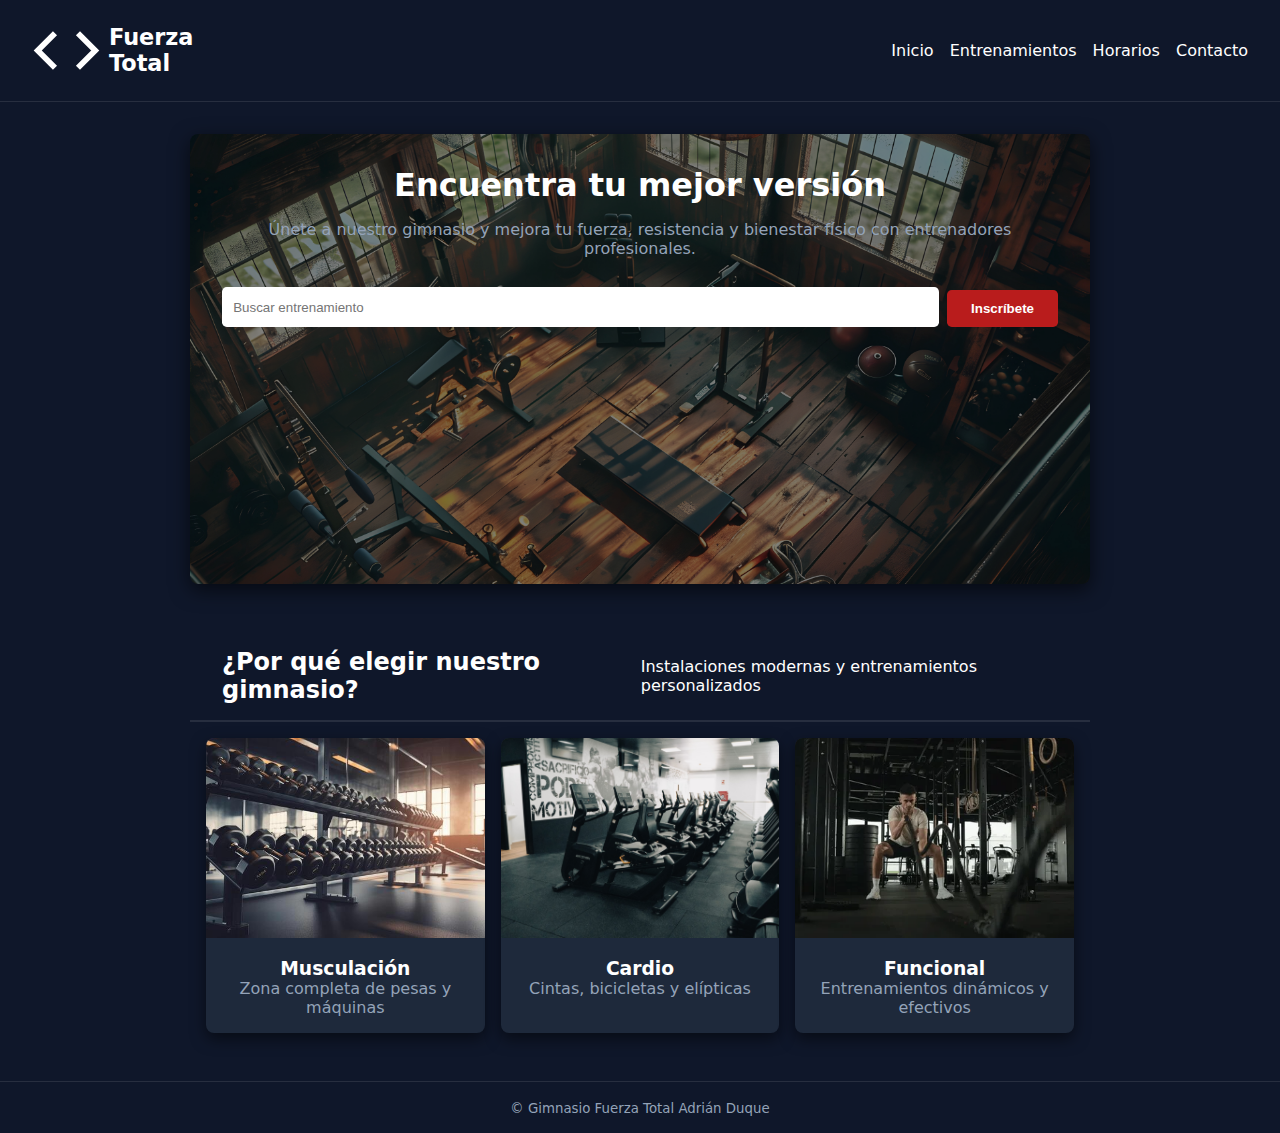
<file: index.html>
<!DOCTYPE html>
<html lang="es">
<head>
    <meta charset="UTF-8">
    <meta name="description" content="Gimnasio Fuerza Total">
    <title>Gimnasio Fuerza Total</title>
    <link rel="stylesheet" href="css.css">
</head>
<body>

<header>
    <h1>
        <svg fill="none" stroke="currentColor" stroke-width="2"
        viewBox="0 0 24 24" xmlns="http://www.w3.org/2000/svg">
            <polyline points="16 18 22 12 16 6"></polyline>
            <polyline points="8 6 2 12 8 18"></polyline>
        </svg>
        Fuerza Total
    </h1>

    <nav>
        <a href="index.html">Inicio</a>
        <a href="pagina2.html">Entrenamientos</a>
        <a href="pagina3.html">Horarios</a>
        <a href="pagina4.html">Contacto</a>
    </nav>
</header>

<main>
    <!-- SECCIÓN INICIO CON FONDO -->
    <section class="inicio">
        <img src="assets/gym.jpg" alt="Gimnasio de fondo">
        <div class="contenido-inicio">
            <h2>Encuentra tu mejor versión</h2>
            <p>Únete a nuestro gimnasio y mejora tu fuerza, resistencia y bienestar físico con entrenadores profesionales.</p>

            <form>
                <div class="busqueda">
                    <input type="text" placeholder="Buscar entrenamiento">
                    <button type="submit">Inscríbete</button>
                </div>
            </form>
        </div>
    </section>

    <!-- SECCIÓN TARJETAS ENTRENAMIENTOS -->
    <section>
        <header>
            <h2>¿Por qué elegir nuestro gimnasio?</h2>
            <p>Instalaciones modernas y entrenamientos personalizados</p>
        </header>

        <footer class="tarjetas">
            <article class="card">
                <img src="assets/zonaM.jpg" alt="Zona de musculación">
                <h3>Musculación</h3>
                <p>Zona completa de pesas y máquinas</p>
            </article>

            <article class="card">
                <img src="assets/zonaC.jpg" alt="Zona de cardio">
                <h3>Cardio</h3>
                <p>Cintas, bicicletas y elípticas</p>
            </article>

            <article class="card card-grande">
                <img src="assets/fun.webp" alt="Entrenamiento funcional">
                <h3>Funcional</h3>
                <p>Entrenamientos dinámicos y efectivos</p>
            </article>
        </footer>
    </section>
</main>

<footer>
    <small>&copy; Gimnasio Fuerza Total Adrián Duque</small>
</footer>

</body>
</html>
</file>
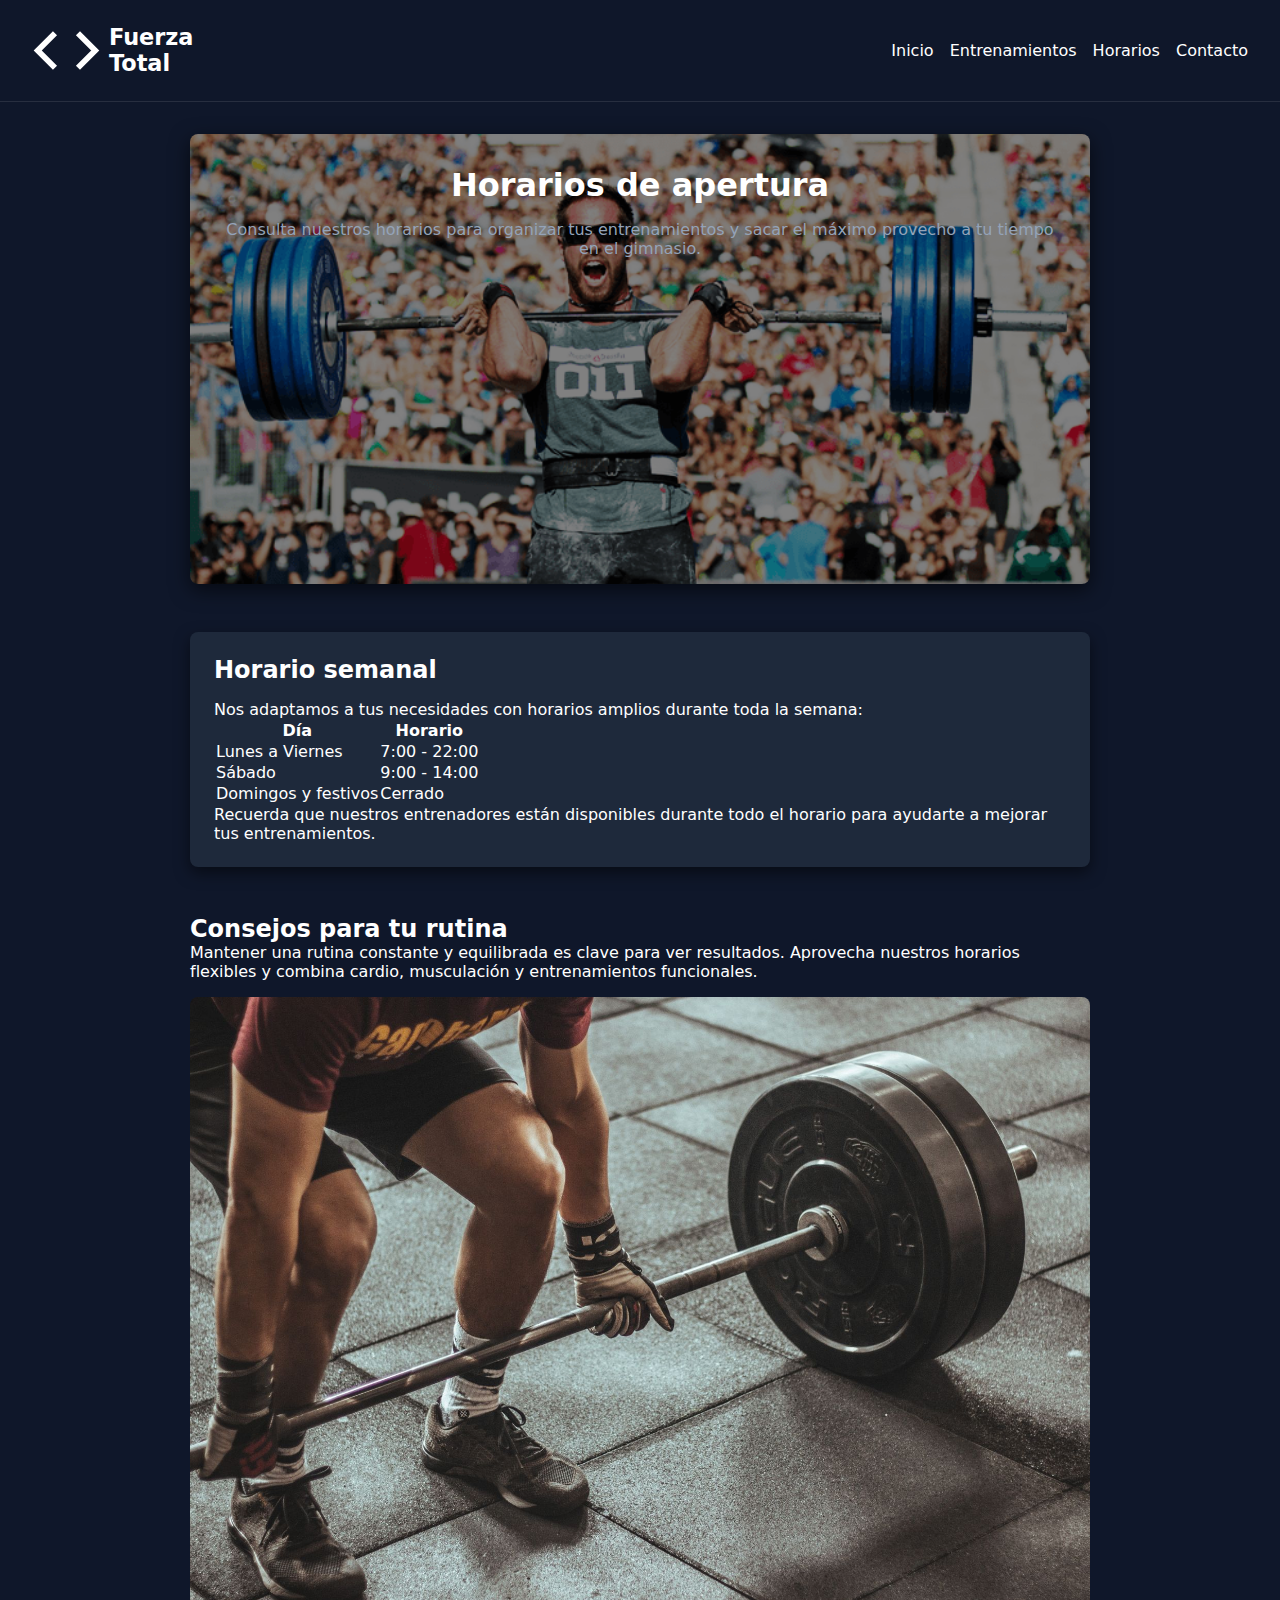
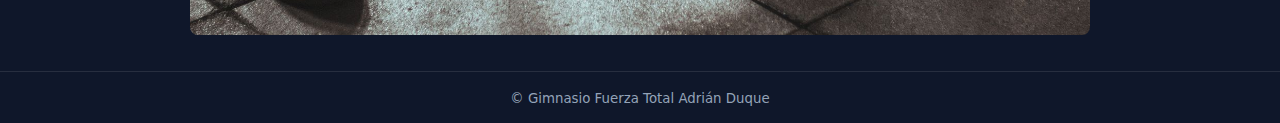
<file: pagina3.html>
<!DOCTYPE html>
<html lang="es">
<head>
    <meta charset="UTF-8">
    <title>Horarios | Gimnasio Fuerza Total</title>
    <link rel="stylesheet" href="css.css">
</head>
<body>

<header>
    <h1>
        <svg fill="none" stroke="currentColor" stroke-width="2"
        viewBox="0 0 24 24" xmlns="http://www.w3.org/2000/svg">
            <polyline points="16 18 22 12 16 6"></polyline>
            <polyline points="8 6 2 12 8 18"></polyline>
        </svg>
        Fuerza Total
    </h1>

    <nav>
        <a href="index.html">Inicio</a>
        <a href="pagina2.html">Entrenamientos</a>
        <a href="pagina3.html">Horarios</a>
        <a href="pagina4.html">Contacto</a>
    </nav>
</header>

<main>
    <section class="inicio">
        <img src="assets/HO.webp" alt="Horarios gimnasio">
        <div class="contenido-inicio">
            <h2>Horarios de apertura</h2>
            <p>Consulta nuestros horarios para organizar tus entrenamientos y sacar el máximo provecho a tu tiempo en el gimnasio.</p>
        </div>
    </section>

    <section class="horario">
        <h2>Horario semanal</h2>
        <p>Nos adaptamos a tus necesidades con horarios amplios durante toda la semana:</p>
        <table>
            <tr>
                <th>Día</th>
                <th>Horario</th>
            </tr>
            <tr>
                <td>Lunes a Viernes</td>
                <td>7:00 - 22:00</td>
            </tr>
            <tr>
                <td>Sábado</td>
                <td>9:00 - 14:00</td>
            </tr>
            <tr>
                <td>Domingos y festivos</td>
                <td>Cerrado</td>
            </tr>
        </table>
        <p>Recuerda que nuestros entrenadores están disponibles durante todo el horario para ayudarte a mejorar tus entrenamientos.</p>
    </section>

    <section>
        <h2>Consejos para tu rutina</h2>
        <p>Mantener una rutina constante y equilibrada es clave para ver resultados. Aprovecha nuestros horarios flexibles y combina cardio, musculación y entrenamientos funcionales.</p>
        <img src="assets/crossfit.jpg" alt="Entrenamiento en gimnasio" style="width:100%; border-radius:0.5rem; margin-top:1rem;">
    </section>
</main>

<footer>
    <small>&copy; Gimnasio Fuerza Total Adrián Duque</small>
</footer>

</body>
</html>
</file>
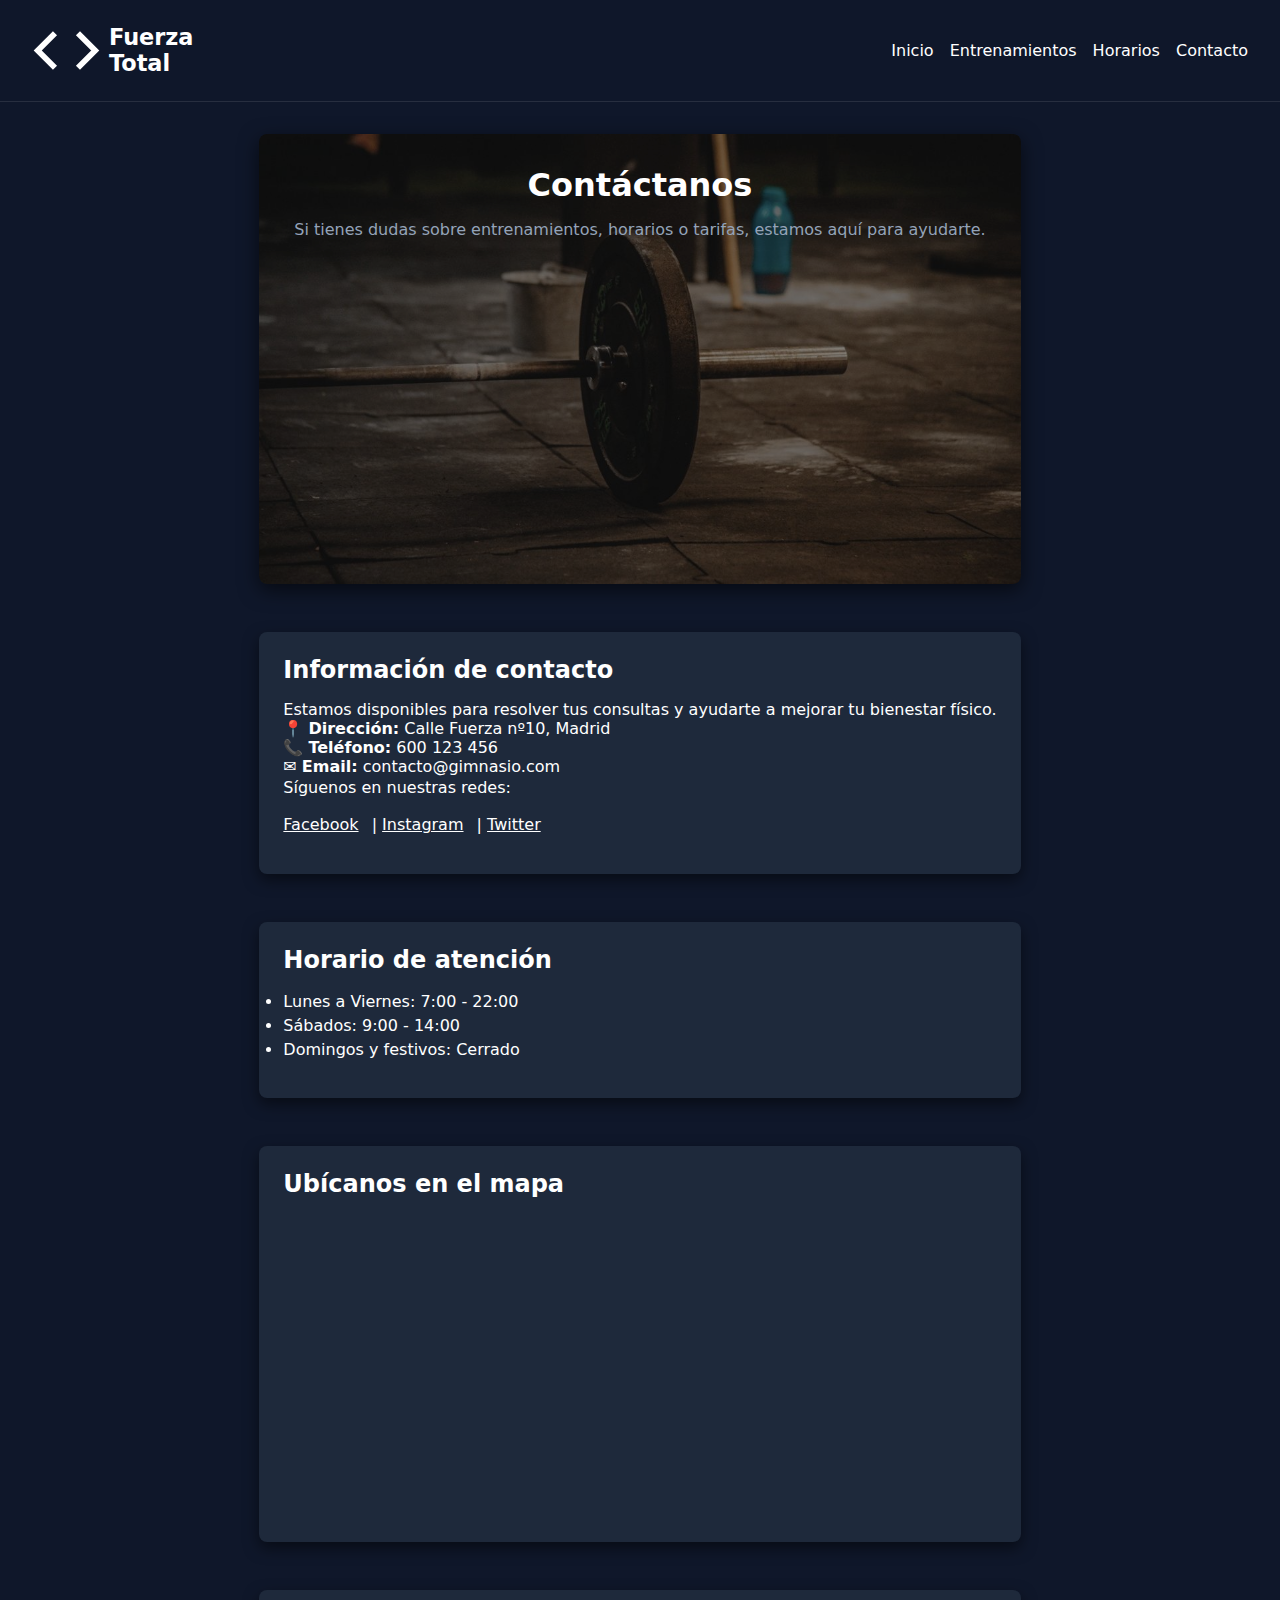
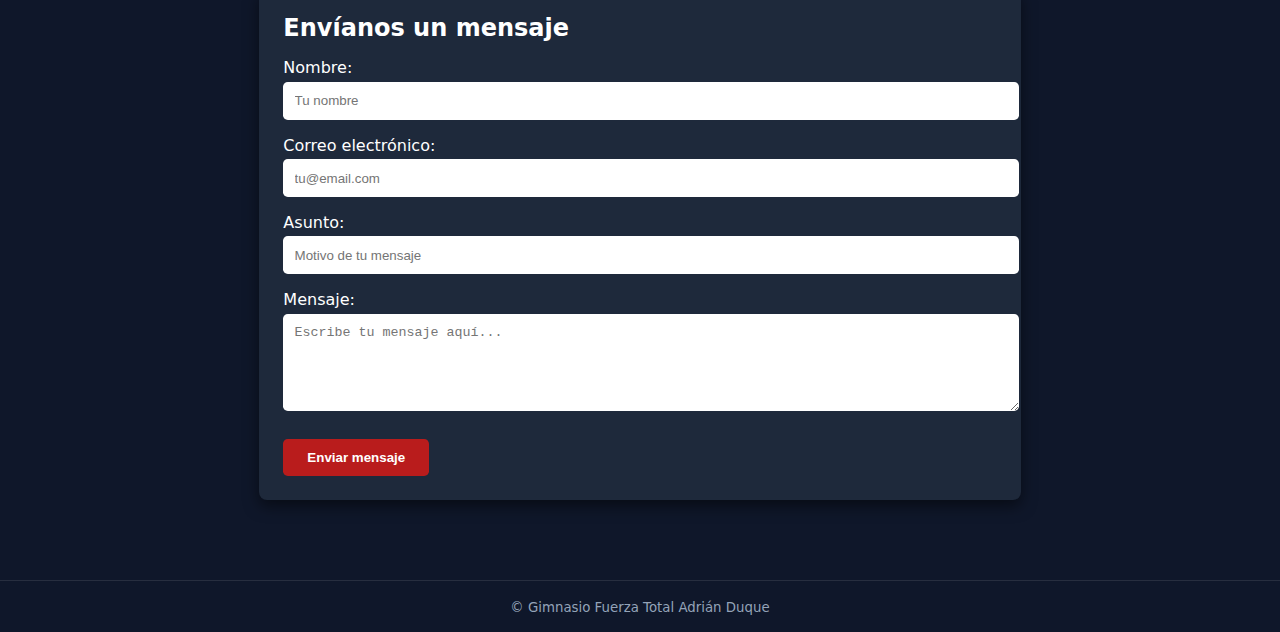
<file: pagina4.html>
<!DOCTYPE html>
<html lang="es">
<head>
    <meta charset="UTF-8">
    <meta name="description" content="Gimnasio Fuerza Total">
    <title>Contacto | Gimnasio Fuerza Total</title>
    <link rel="stylesheet" href="css.css">
</head>
<body>

<header>
    <h1>
        <svg fill="none" stroke="currentColor" stroke-width="2"
        viewBox="0 0 24 24" xmlns="http://www.w3.org/2000/svg">
            <polyline points="16 18 22 12 16 6"></polyline>
            <polyline points="8 6 2 12 8 18"></polyline>
        </svg>
        Fuerza Total
    </h1>

    <nav>
        <a href="index.html">Inicio</a>
        <a href="pagina2.html">Entrenamientos</a>
        <a href="pagina3.html">Horarios</a>
        <a href="pagina4.html">Contacto</a>
    </nav>
</header>

<main>
    <!-- SECCIÓN INICIO CON FONDO AZUL OSCURO -->
    <section class="inicio">
        <img src="assets/CONT.jpeg" alt="Gimnasio de fondo">
        <div class="contenido-inicio">
            <h2>Contáctanos</h2>
            <p>Si tienes dudas sobre entrenamientos, horarios o tarifas, estamos aquí para ayudarte.</p>
        </div>
    </section>

    <!-- SECCIÓN INFORMACIÓN DE CONTACTO -->
    <section class="contacto-info">
        <h2>Información de contacto</h2>
        <p>Estamos disponibles para resolver tus consultas y ayudarte a mejorar tu bienestar físico.</p>
        <p>📍 <strong>Dirección:</strong> Calle Fuerza nº10, Madrid</p>
        <p>📞 <strong>Teléfono:</strong> 600 123 456</p>
        <p>✉ <strong>Email:</strong> contacto@gimnasio.com</p>

        <div class="redes-sociales">
            <p>Síguenos en nuestras redes:</p>
            <p>
                <a href="#" target="_blank">Facebook</a> |
                <a href="#" target="_blank">Instagram</a> |
                <a href="#" target="_blank">Twitter</a>
            </p>
        </div>
    </section>

    <!-- SECCIÓN HORARIO -->
    <section class="horario">
        <h2>Horario de atención</h2>
        <ul>
            <li>Lunes a Viernes: 7:00 - 22:00</li>
            <li>Sábados: 9:00 - 14:00</li>
            <li>Domingos y festivos: Cerrado</li>
        </ul>
    </section>

    <!-- SECCIÓN MAPA -->
    <section class="mapa">
        <h2>Ubícanos en el mapa</h2>
        <iframe 
            src="https://www.google.com/maps/embed?pb=!1m18!1m12!1m3!1d3030.000000000000!2d-3.703790!3d40.416775!2m3!1f0!2f0!3f0!3m2!1i1024!2i768!4f13.1!3m3!1m2!1s0xd4228b7f!2sMadrid!5e0!3m2!1ses!2ses!4v1234567890" 
            width="100%" 
            height="300" 
            style="border:0;" 
            allowfullscreen="" 
            loading="lazy" 
            referrerpolicy="no-referrer-when-downgrade">
        </iframe>
    </section>

    <!-- FORMULARIO DE CONTACTO -->
    <section class="formulario-contacto">
        <h2>Envíanos un mensaje</h2>
        <form>
            <p>
                <label>
                    Nombre:<br>
                    <input type="text" placeholder="Tu nombre" required>
                </label>
            </p>

            <p>
                <label>
                    Correo electrónico:<br>
                    <input type="email" placeholder="tu@email.com" required>
                </label>
            </p>

            <p>
                <label>
                    Asunto:<br>
                    <input type="text" placeholder="Motivo de tu mensaje" required>
                </label>
            </p>

            <p>
                <label>
                    Mensaje:<br>
                    <textarea rows="5" placeholder="Escribe tu mensaje aquí..." required></textarea>
                </label>
            </p>

            <button type="submit">Enviar mensaje</button>
        </form>
    </section>

</main>

<footer>
    <small>&copy; Gimnasio Fuerza Total Adrián Duque</small>
</footer>

</body>
</html>
</file>
<file: css.css>
* {
    margin: 0;
    padding: 0;
}

:root {
    --rojo: #b91c1c;
    --fondo: #0f172a;
    --caja: #1e293b;
    --texto: #ffffff;
    --texto-suave: #94a3b8;
    --borde: rgba(255,255,255,0.1);
}

body {
    font-family: system-ui, sans-serif;
    background-color: var(--fondo);
    color: var(--texto);
    min-height: 100vh;
    display: flex;
    flex-direction: column;
}

header {
    padding: 1rem 2rem;
    border-bottom: 1px solid var(--borde);
    display: flex;
    justify-content: space-between;
    align-items: center;
}

header h1 {
    font-size: 1.4rem;
    display: flex;
    align-items: center;
    gap: 0.5rem;
}

nav {
    display: flex;
    gap: 1rem;
}

nav a {
    color: var(--texto);
    text-decoration: none;
}

nav a:hover {
    color: var(--rojo);
}

main {
    flex: 1;
    max-width: 900px;
    margin: 0 auto;
    padding: 2rem 1.5rem;
}

.inicio {
    position: relative;
    height: 450px;
    border-radius: 0.5rem;
    overflow: hidden;
    margin-bottom: 3rem;
    box-shadow: 0 6px 20px rgba(0,0,0,0.6);
}

.inicio img {
    position: absolute;
    width: 100%;
    height: 100%;
    object-fit: cover;
    filter: brightness(0.5);
    z-index: -1;
}

.contenido-inicio {
    position: relative;
    z-index: 1;
    text-align: center;
    color: var(--texto);
    padding: 2rem;
}

.contenido-inicio h2 {
    font-size: 2rem;
    margin-bottom: 1rem;
}

.contenido-inicio p {
    margin-bottom: 1.5rem;
    color: var(--texto-suave);
}

form .busqueda {
    display: flex;
    gap: 0.5rem;
    justify-content: center;
}

form input {
    padding: 0.5rem;
    border-radius: 0.3rem;
    border: none;
    flex: 1;
}

form button {
    padding: 0.5rem 1rem;
    border-radius: 0.3rem;
    border: none;
    background-color: var(--rojo);
    color: white;
    cursor: pointer;
}

.tarjetas {
    display: grid;
    grid-template-columns: repeat(auto-fit, minmax(250px, 1fr));
    gap: 1rem;
}

article {
    background-color: var(--caja);
    border-radius: 0.5rem;
    overflow: hidden;
    text-align: center;
    box-shadow: 0 6px 15px rgba(0,0,0,0.5);
}

article img {
    width: 100%;
    height: 200px;
    object-fit: cover;
}

article h3 {
    margin-top: 1rem;
}

article p {
    padding: 0 1rem 1rem;
    color: var(--texto-suave);
}

.entrenamientos {
    position: relative;
    height: 400px;
    border-radius: 0.5rem;
    overflow: hidden;
    margin-bottom: 3rem;
    box-shadow: 0 6px 20px rgba(0,0,0,0.5);
}

.entrenamientos img {
    width: 100%;
    height: 100%;
    object-fit: cover;
    filter: brightness(0.6);
}

.contenido-entrenamientos {
    position: absolute;
    bottom: 20px;
    left: 20px;
    right: 20px;
    color: var(--texto);
    background: rgba(0,0,0,0.3);
    padding: 1rem;
    border-radius: 0.3rem;
}

footer {
    border-top: 1px solid var(--borde);
    padding: 1rem;
    text-align: center;
}

footer small {
    color: var(--texto-suave);
}

.contacto-info, .horario, .formulario-contacto, .mapa {
    margin-bottom: 3rem;
    padding: 1.5rem;
    background-color: var(--caja);
    border-radius: 0.5rem;
    box-shadow: 0 6px 15px rgba(0,0,0,0.5);
}

.contacto-info h2, 
.horario h2, 
.formulario-contacto h2, 
.mapa h2 {
    margin-bottom: 1rem;
}

.datos-contacto p, 
.redes-sociales p, 
.horario ul {
    margin-bottom: 0.8rem;
    line-height: 1.5;
}

.redes-sociales a {
    color: var(--texto);
    text-decoration: underline;
    margin-right: 0.5rem;
}

.redes-sociales a:hover {
    color: var(--rojo);
}

form p {
    margin-bottom: 1rem;
}

form input, form textarea {
    width: 100%;
    padding: 0.7rem;
    margin-top: 0.3rem;
    border-radius: 0.3rem;
    border: none;
}

form button {
    margin-top: 0.5rem;
    padding: 0.7rem 1.5rem;
    font-weight: bold;
}
</file>
